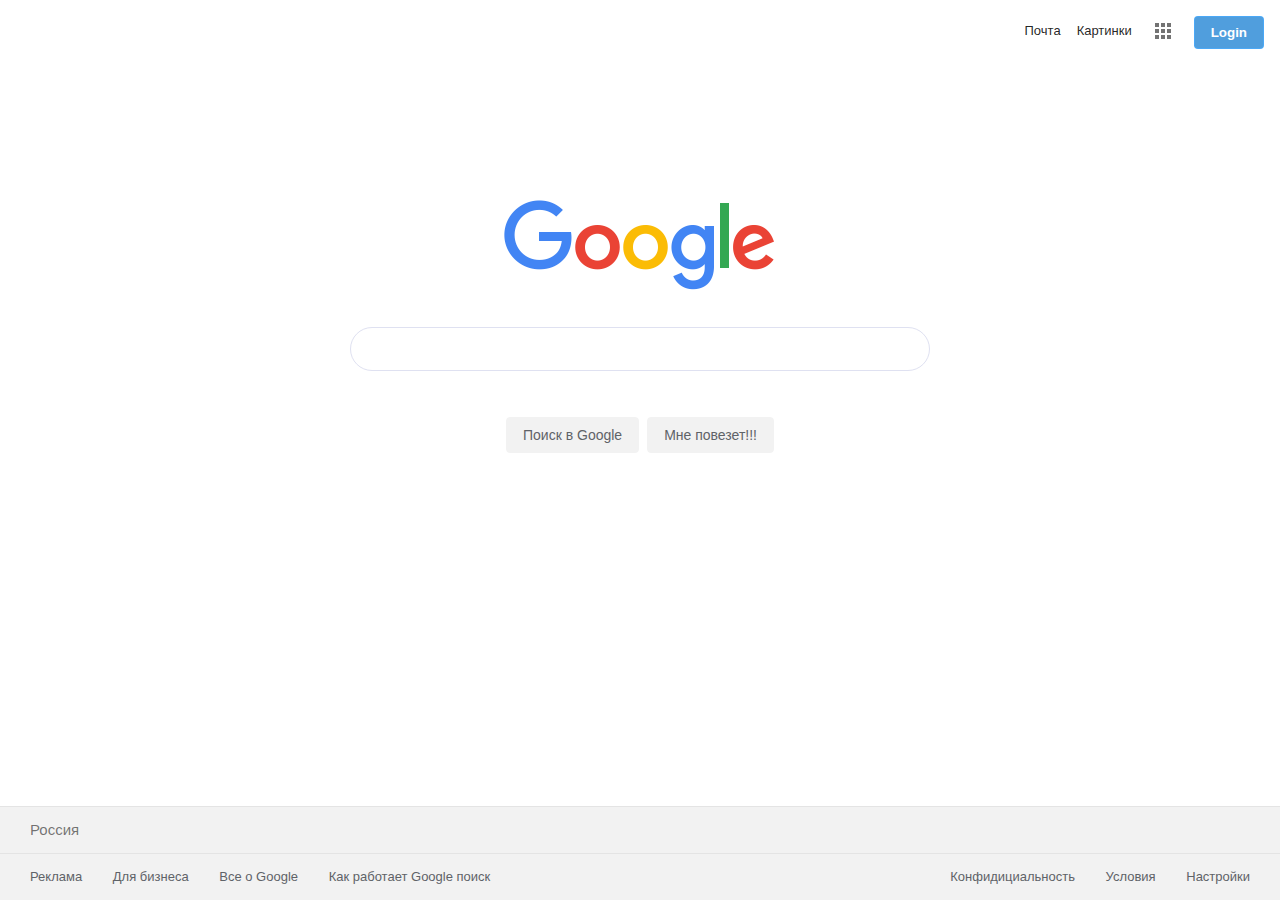
<file: index.html>
<!DOCTYPE html>
<html lang="en">

<head>
    <meta charset="UTF-8">
    <meta name="viewport" content="width=device-width, initial-scale=1.0">
    <meta http-equiv="X-UA-Compatible" content="ie=edge">
    <link rel="stylesheet" href="style.css">
    <title>Google</title>
</head>

<body>
    <main>
        <header class="header">
            <nav class="nav-list">
                <div class="nav-item"><a href="#" class="nav-link">Почта</a></div>
                <div class="nav-item"><a href="#" class="nav-link">Картинки</a></div>
                <div class="nav-item">
                    <div class="tile">
                        <a href="#" class="nav-tile" role="button"></a>
                    </div>
                </div>
                <div class="nav-item"><button class="login">Login</button></div>
            </nav>
        </header>

        <section class="content">
            <img class="logo" src="./images/googlelogo_color_272x92dp.png" alt="logo">
            <form class="form" action="#" method="POST">
                <input type="text" class="search" name="search" id="search">
                <div class="center">
                    <input class="button" type="submit" value="Поиск в Google">
                    <input class="button" type="submit" value="Мне повезет!!!">
                </div>
            </form>
        </section>

        <footer class="footer nailed-bottom">
            <div class="footer-line">
                <p class="country">Россия</p>
            </div>
            <div class="footer-line">
                <div class="left-info">
                    <a href="#" class="link link-left">Реклама</a>
                    <a href="#" class="link link-left">Для бизнеса</a>
                    <a href="#" class="link link-left">Все о Google</a>
                    <a href="#" class="link link-left">Как работает Google поиск</a>
                </div>
                <div class="right-info">
                    <a href="#" class="link link-right">Конфидициальность</a>
                    <a href="#" class="link link-right">Условия</a>
                    <a href="#" class="link link-right">Настройки</a>
                </div>
            </div>
        </footer>
    </main>
</body>

</html>
</file>
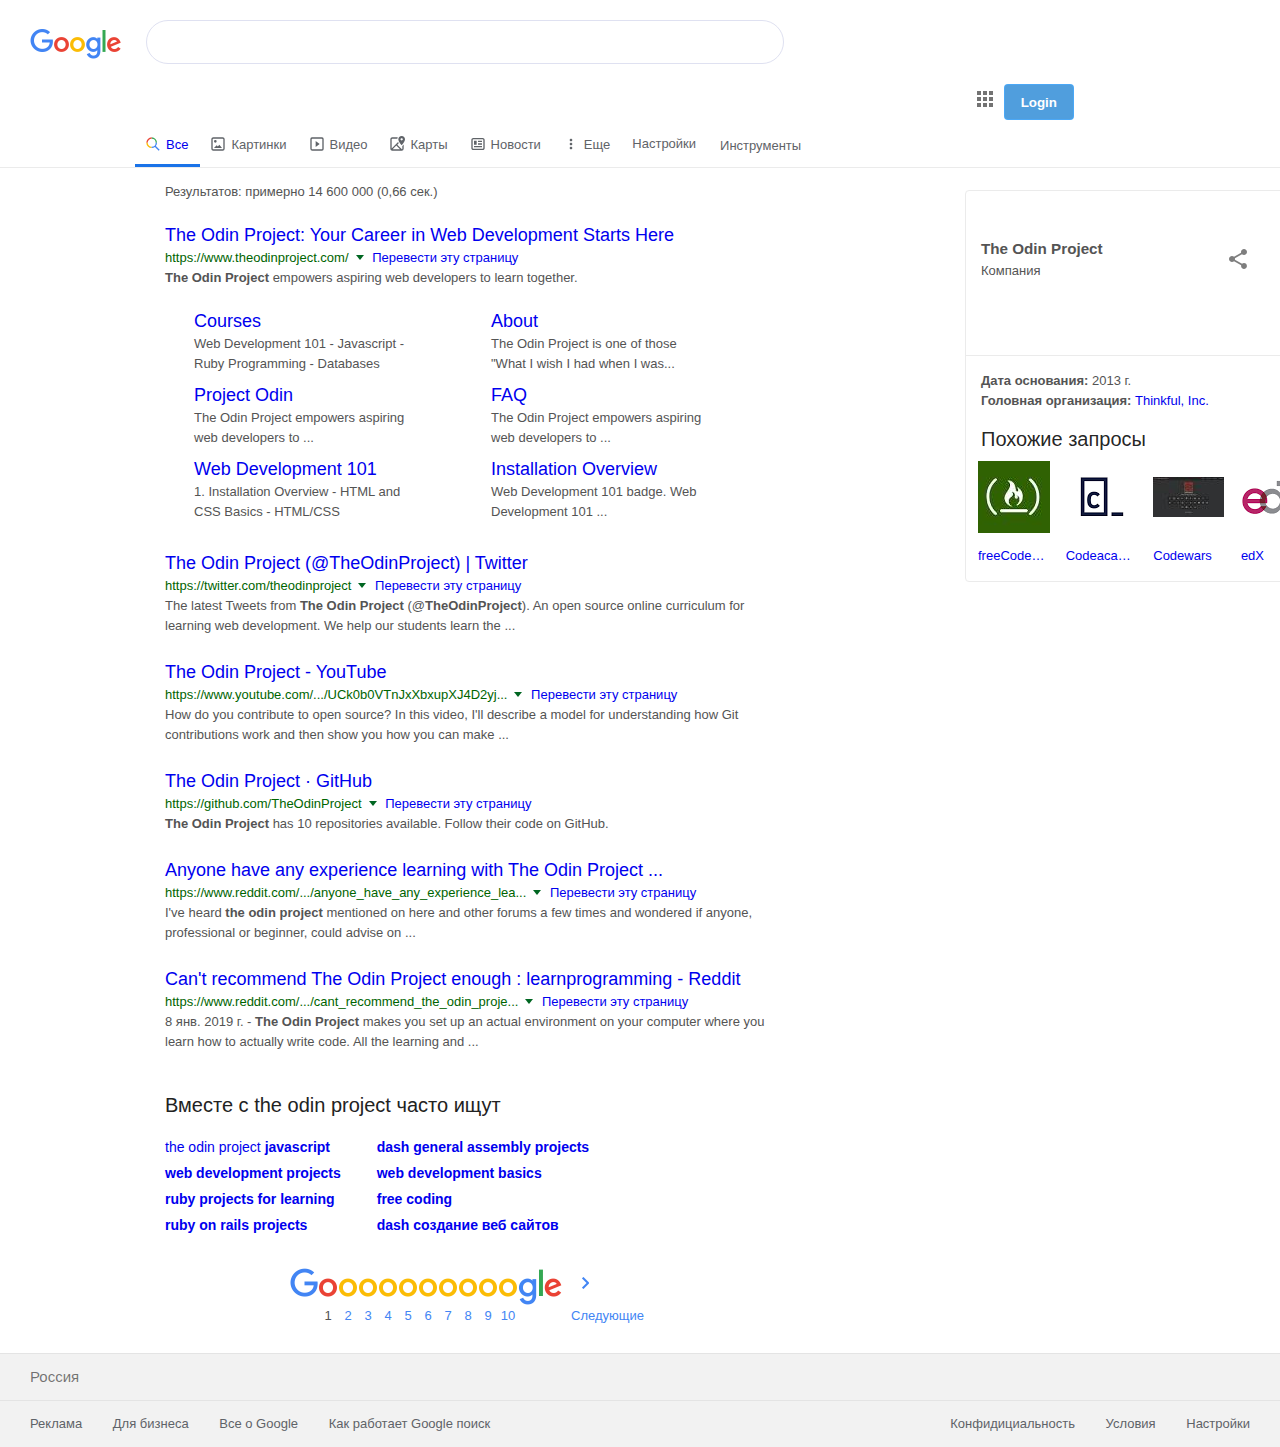
<file: advanced.html>
<!DOCTYPE html>
<html lang="en">
  <head>
    <meta charset="UTF-8" />
    <meta name="viewport" content="width=device-width, initial-scale=1.0" />
    <meta http-equiv="X-UA-Compatible" content="ie=edge" />
    <link rel="stylesheet" href="style.css" />
    <title>the odin project - Google search</title>
  </head>
  <body>
    <main>
      <header class="advanced-header">
        
        <form action="#" method="GET" class="searchform">
          <img
            src="./images/googlelogo_color_92x30dp.png"
            alt="Google"
            class="logo-small"
          />
          <input type="text" name="seach" id="search" class="search-advanced" />
        </form>
        <div class="right">
          <div class="tile">
            <a href="#" class="nav-tile" role="button"></a>
          </div>
          <div class="button-container">
            <button class="login">Login</button>
          </div>          
        </div>
        
        <div class="search-types">
          <div class="search-type search-type--active"><a href="#"><span class="search-type-icon"><img src="./images/all.svg" alt=""></span>Все</a></div>
          <div class="search-type"><a href="#" class="search-type-link"><span class="search-type-icon"><svg viewbox="0 0 24 24"><path d="M14 13l4 5H6l4-4 1.79 1.78L14 13zm-6.01-2.99A2 2 0 0 0 8 6a2 2 0 0 0-.01 4.01zM22 5v14a3 3 0 0 1-3 2.99H5c-1.64 0-3-1.36-3-3V5c0-1.64 1.36-3 3-3h14c1.65 0 3 1.36 3 3zm-2.01 0a1 1 0 0 0-1-1H5a1 1 0 0 0-1 1v14a1 1 0 0 0 1 1h7v-.01h7a1 1 0 0 0 1-1V5z"></path></svg></span>Картинки</a></div>
          <div class="search-type"><a href="#" class="search-type-link"><span class="search-type-icon"><svg viewbox="0 0 24 24"><path d="M10 16.5l6-4.5-6-4.5v9zM5 20h14a1 1 0 0 0 1-1V5a1 1 0 0 0-1-1H5a1 1 0 0 0-1 1v14a1 1 0 0 0 1 1zm14.5 2H5a3 3 0 0 1-3-3V4.4A2.4 2.4 0 0 1 4.4 2h15.2A2.4 2.4 0 0 1 22 4.4v15.1a2.5 2.5 0 0 1-2.5 2.5z"></path></svg></span>Видео</a></div>
          <div class="search-type"><a href="#" class="search-type-link"><span class="search-type-icon"><svg viewbox="0 0 24 24"><path d="M20.08 15.03l-.08.08v3.87c0 .44-.28.8-.67.93L12.41 13l2.2-2.2c-.36-.58-.71-1.18-1.02-1.81L4 18.58V4.99a1 1 0 0 1 1-1h7.57c.09-.72.29-1.39.58-2H5c-1.64 0-3 1.36-3 3v13.99c0 1.64 1.36 3 3 3h14a3 3 0 0 0 3-2.99v-6.21a27.8 27.8 0 0 1-1.92 2.25zM12 19.99H5.41l5.58-5.58 5.57 5.57H12v.01zM19 0c-3 0-5 1.99-5 4.99 0 3.82 5 9 5 9s5-5.18 5-9c0-3-2-4.99-5-4.99zm0 6.74c-.96 0-1.75-.79-1.75-1.75s.79-1.75 1.75-1.75 1.75.79 1.75 1.75-.79 1.75-1.75 1.75z"></path></svg></span>Карты</a></div>
          <div class="search-type"><a href="#" class="search-type-link"><span class="search-type-icon"><svg viewbox="0 0 24 24"><path d="M12 11h6v2h-6v-2zm-6 6h12v-2H6v2zm0-4h4V7H6v6zm16-7.22v12.44c0 1.54-1.34 2.78-3 2.78H5c-1.64 0-3-1.25-3-2.78V5.78C2 4.26 3.36 3 5 3h14c1.64 0 3 1.25 3 2.78zM19.99 12V5.78c0-.42-.46-.78-1-.78H5c-.54 0-1 .36-1 .78v12.44c0 .42.46.78 1 .78h14c.54 0 1-.36 1-.78V12zM12 9h6V7h-6v2z"></path></svg></span>Новости</a></div>
          <div class="search-type"><a href="#" class="search-type-link"><span class="search-type-icon"><svg viewbox="0 0 24 24"><path d="M12 8c1.1 0 2-.9 2-2s-.9-2-2-2-2 .9-2 2 .9 2 2 2zm0 2c-1.1 0-2 .9-2 2s.9 2 2 2 2-.9 2-2-.9-2-2-2zm0 6c-1.1 0-2 .9-2 2s.9 2 2 2 2-.9 2-2-.9-2-2-2z"></path></svg></span>Еще</a></div>
          <div class="search-type"><a href="#" class="search-type-link">Настройки</a></div>
          <div class="search-type"><a href="#" class="search-type-link hover-button">Инструменты</a></div>
        </div>

      </header>

      <section class="result">
        <p class="result-total">Результатов: примерно 14 600 000 (0,66 сек.)</p>

        <div class="result-item">
          <a href="#" class="result-link">
            <h3 class="result-title">
              The Odin Project: Your Career in Web Development Starts Here
            </h3>
            <div>
              <p class="result-url">
                https://www.theodinproject.com/<span class="down-arrow"></span>
              </p>
              <a href="#" class="result-translate">Перевести эту страницу</a>
            </div>
            <p class="result-description">
              <strong>The Odin Project</strong> empowers aspiring web developers
              to learn together.
            </p>
          </a>
        </div>

        <aside class="info">
          <div class="info-container">
            <div class="info-header">
              <div class="info-title">
                <span>
                  <svg viewBox="0 0 24 24" class="share-button">
                    <path
                      d="M18 16.08c-.76 0-1.44.3-1.96.77L8.91 12.7c.05-.23.09-.46.09-.7s-.04-.47-.09-.7l7.05-4.11c.54.5 1.25.81 2.04.81 1.66 0 3-1.34 3-3s-1.34-3-3-3-3 1.34-3 3c0 .24.04.47.09.7L8.04 9.81C7.5 9.31 6.79 9 6 9c-1.66 0-3 1.34-3 3s1.34 3 3 3c.79 0 1.5-.31 2.04-.81l7.12 4.16c-.05.21-.08.43-.08.65 0 1.61 1.31 2.92 2.92 2.92 1.61 0 2.92-1.31 2.92-2.92s-1.31-2.92-2.92-2.92z"
                    ></path>
                  </svg>
                </span>
                <h3>The Odin Project</h3>
                <p>Компания</p>
              </div>
              <div class="info-logo">
                <img src="./images/index.png" alt="The Odin Project" />
              </div>
            </div>
            <div class="info-body">
              <p><strong>Дата основания:</strong> <span>2013 г.</span></p>
              <p>
                <strong>Головная организация:</strong>
                <a href="#">Thinkful, Inc.</a>
              </p>
              <div class="subheader">Похожие запросы</div>
              <div class="similar-links">
                <a href="#" class="similar-links-more">Еще 10+</a>
                <div class="similar-item">
                  <a href="#" class="similar-link">
                    <div class="similar-link-img-wrapper">
                      <img
                        src="./images/freeCodeCamp.jpg"
                        alt="freeCodeCamp"
                        class="similar-link-img"
                      />
                    </div>
                    <p class="similar-link-title">freeCodecamp</p>
                  </a>
                </div>
                <div class="similar-item">
                  <a href="#" class="similar-link">
                    <div class="similar-link-img-wrapper">
                      <img
                        src="./images/Codeacademy.png"
                        alt="Codeacademy"
                        class="similar-link-img"
                      />
                    </div>
                    <p class="similar-link-title">Codeacademy</p>
                  </a>
                </div>
                <div class="similar-item">
                  <a href="#" class="similar-link">
                    <div class="similar-link-img-wrapper">
                      <img
                        src="./images/codewars.jpg"
                        alt="Codewars"
                        class="similar-link-img"
                      />
                    </div>
                    <p class="similar-link-title">Codewars</p>
                  </a>
                </div>
                <div class="similar-item">
                  <a href="#" class="similar-link">
                    <div class="similar-link-img-wrapper">
                      <img
                        src="./images/edx.png"
                        alt="EDx"
                        class="similar-link-img"
                      />
                    </div>
                    <p class="similar-link-title">edX</p>
                  </a>
                </div>
                <div class="similar-item">
                  <a href="#" class="similar-link">
                    <div class="similar-link-img-wrapper">
                      <img
                        src="./images/github.png"
                        alt="GitHub"
                        class="similar-link-img"
                      />
                    </div>
                    <p class="similar-link-title">GitHub</p>
                  </a>
                </div>
              </div>
            </div>
          </div>
        </aside>

        <table class="table">
          <tbody>
            <tr>
              <td>
                <div class="cell-content">
                  <a href="#" class="result-link"
                    ><h3 class="result-title">Courses</h3></a
                  >
                  <p class="cell-description">
                    Web Development 101 - Javascript - Ruby Programming -
                    Databases
                  </p>
                </div>
              </td>
              <td>
                <div class="cell-content">
                  <a href="#" class="result-link"
                    ><h3 class="result-title">About</h3></a
                  >
                  <p class="cell-description">
                    The Odin Project is one of those "What I wish I had when I
                    was...
                  </p>
                </div>
              </td>
            </tr>
            <tr>
              <td>
                <div class="cell-content">
                  <a href="#" class="result-link"
                    ><h3 class="result-title">Project Odin</h3></a
                  >
                  <p class="cell-description">
                    The Odin Project empowers aspiring web developers to ...
                  </p>
                </div>
              </td>
              <td>
                <div class="cell-content">
                  <a href="#" class="result-link"
                    ><h3 class="result-title">FAQ</h3></a
                  >
                  <p class="cell-description">
                    The Odin Project empowers aspiring web developers to ...
                  </p>
                </div>
              </td>
            </tr>
            <tr>
              <td>
                <div class="cell-content">
                  <a href="#" class="result-link"
                    ><h3 class="result-title">Web Development 101</h3></a
                  >
                  <p class="cell-description">
                    1. Installation Overview - HTML and CSS Basics - HTML/CSS
                  </p>
                </div>
              </td>
              <td>
                <div class="cell-content">
                  <a href="#" class="result-link"
                    ><h3 class="result-title">Installation Overview</h3></a
                  >
                  <p class="cell-description">
                    Web Development 101 badge. Web Development 101 ...
                  </p>
                </div>
              </td>
            </tr>
          </tbody>
        </table>

        <div class="result-item">
          <a href="#" class="result-link">
            <h3 class="result-title">
              The Odin Project (@TheOdinProject) | Twitter
            </h3>
            <div>
              <p class="result-url">
                https://twitter.com/theodinproject<span
                  class="down-arrow"
                ></span>
              </p>
              <a href="#" class="result-translate">Перевести эту страницу</a>
            </div>
            <p class="result-description">
              The latest Tweets from
              <strong>The Odin Project</strong>
              (@<strong>TheOdinProject</strong>). An open source online
              curriculum for learning web development. We help our students
              learn the ...
            </p>
          </a>
        </div>

        <div class="result-item">
          <a href="#" class="result-link">
            <h3 class="result-title">
              The Odin Project - YouTube
            </h3>
            <div>
              <p class="result-url">
                https://www.youtube.com/.../UCk0b0VTnJxXbxupXJ4D2yj...
                <span class="down-arrow"></span>
              </p>
              <a href="#" class="result-translate">Перевести эту страницу</a>
            </div>
            <p class="result-description">
              How do you contribute to open source? In this video, I'll describe
              a model for understanding how Git contributions work and then show
              you how you can make ...
            </p>
          </a>
        </div>

        <div class="result-item">
          <a href="#" class="result-link">
            <h3 class="result-title">
              The Odin Project · GitHub
            </h3>
            <div>
              <p class="result-url">
                https://github.com/TheOdinProject
                <span class="down-arrow"></span>
              </p>
              <a href="#" class="result-translate">Перевести эту страницу</a>
            </div>
            <p class="result-description">
              <strong>The Odin Project</strong> has 10 repositories available.
              Follow their code on GitHub.
            </p>
          </a>
        </div>

        <div class="result-item">
          <a href="#" class="result-link">
            <h3 class="result-title">
              Anyone have any experience learning with The Odin Project ...
            </h3>
            <div>
              <p class="result-url">
                https://www.reddit.com/.../anyone_have_any_experience_lea...
                <span class="down-arrow"></span>
              </p>
              <a href="#" class="result-translate">Перевести эту страницу</a>
            </div>
            <p class="result-description">
              I've heard <strong>the odin project</strong> mentioned on here and
              other forums a few times and wondered if anyone, professional or
              beginner, could advise on ...
            </p>
          </a>
        </div>

        <div class="result-item">
          <a href="#" class="result-link">
            <h3 class="result-title">
              Can't recommend The Odin Project enough : learnprogramming -
              Reddit
            </h3>
            <div>
              <p class="result-url">
                https://www.reddit.com/.../cant_recommend_the_odin_proje...
                <span class="down-arrow"></span>
              </p>
              <a href="#" class="result-translate">Перевести эту страницу</a>
            </div>
            <p class="result-description">
              8 янв. 2019 г. - <strong>The Odin Project</strong> makes you set
              up an actual environment on your computer where you learn how to
              actually write code. All the learning and ...
            </p>
          </a>
        </div>
        <div class="extra-resources">
          <h3 class="extra-header">Вместе с the odin project часто ищут</h3>
          <div class="extra-resources__links">
            <div class="extra-resources__col">
              <a href="#" class="extra-resources__link"
                >the odin project <b>javascript</b></a
              >
              <a href="#" class="extra-resources__link"
                ><b>web development projects</b></a
              >
              <a href="#" class="extra-resources__link"
                ><b>ruby projects for learning</b></a
              >
              <a href="#" class="extra-resources__link"
                ><b>ruby on rails projects</b></a
              >
            </div>
            <div class="extra-resources__col">
              <a href="#" class="extra-resources__link"
                ><b>dash general assembly projects</b></a
              >
              <a href="#" class="extra-resources__link"
                ><b>web development basics</b></a
              >
              <a href="#" class="extra-resources__link"><b>free coding</b></a>
              <a href="#" class="extra-resources__link"
                ><b>dash создание веб сайтов</b></a
              >
            </div>
          </div>
        </div>

        <div class="foot">
          <table>
            <tbody>
              <tr>
                <td><span class="G"></span></td>
                <td><span class="o-red"></span>1</td>
                <td><a href="#"><span class="o-yellow"></span>2</a></td>
                <td><a href="#"><span class="o-yellow"></span>3</a></td>
                <td><a href="#"><span class="o-yellow"></span>4</a></td>
                <td><a href="#"><span class="o-yellow"></span>5</a></td>
                <td><a href="#"><span class="o-yellow"></span>6</a></td>
                <td><a href="#"><span class="o-yellow"></span>7</a></td>
                <td><a href="#"><span class="o-yellow"></span>8</a></td>
                <td><a href="#"><span class="o-yellow"></span>9</a></td>
                <td><a href="#"><span class="o-yellow"></span>10</a></td>
                <td>
                  <a href="#">
                  <span class="gle"></span>
                  <span class="gle-text">Следующие</span>
                  </a>
                </td>
              </tr>
            </tbody>
          </table>
        </div>
      </section>

      <footer class="footer">
        <div class="footer-line">
          <p class="country">Россия</p>
        </div>
        <div class="footer-line">
          <div class="left-info">
            <a href="#" class="link link-left">Реклама</a>
            <a href="#" class="link link-left">Для бизнеса</a>
            <a href="#" class="link link-left">Все о Google</a>
            <a href="#" class="link link-left">Как работает Google поиск</a>
          </div>
          <div class="right-info">
            <a href="#" class="link link-right">Конфидициальность</a>
            <a href="#" class="link link-right">Условия</a>
            <a href="#" class="link link-right">Настройки</a>
          </div>
        </div>
      </footer>
    </main>
  </body>
</html>
</file>
<file: style.css>
* {
  box-sizing: border-box;
  margin: 0;
  padding: 0;
}

body {
  font-family: Arial, Helvetica, sans-serif;
  font-size: 13px;
}

a {
  text-decoration: none;
}

.nav-list {
  display: flex;
  list-style-type: none;
  justify-content: flex-end;
  padding: 16px;
}

.nav-item {
  margin-left: 16px;
}

.tile {  
  display: inline-block;
  background-image: url("./images/i1_1967ca6a.png");
  background-size: 528px 68px;
  background-position: -132px -38px;
  cursor: pointer;
  width: 30px;
  height: 30px;
  opacity: 0.55;
}

.tile:hover {
  opacity: 1;
}

.login {  
  height: 100%;
  background-color: rgba(67, 151, 219, 0.932);
  border: 1px solid rgba(75, 169, 247, 0.932);
  border-radius: 4px;
  padding: 0 16px;
  color: white;
  cursor: pointer;
  font-weight: bold;
}

.nav-link {
  color: rgba(0, 0, 0, 0.87);
  font-size: 13px;
  line-height: 30px;
  text-decoration: none;
}

.nav-link:hover {
  text-decoration: underline;
}

.content {
  margin-top: 135px;
}

.logo {
  display: block;
  margin: 0 auto;
  width: 272px;
}

.search {
  display: block;
  margin: 35px auto;
  width: 580px;
  height: 44px;
  border-radius: 24px;
  border: 1px solid #dfe1f1;
  padding-left: 20px;
  font-size: 14px;
}

.center {
  display: flex;
  justify-content: center;
}

.button-container {
  display: inline-block;
  vertical-align: top;
  height: 36px;
}

.button {    
  height: 36px;
  margin: 11px 4px;
  padding: 0 16px;
  background-color: #f2f2f2;
  border: 1px solid #f2f2f2;
  border-radius: 4px;
  cursor: pointer;
  font-size: 14px;
  color: #5f6368;
}

.button:hover {
  border-color: #c6c6c6;
  color: rgba(0, 0, 0, 0.8);
  box-shadow: 0 1px 1px #e4e4e4;
}

.nailed-bottom {
  position: absolute;
  bottom: 0;
  left: 0;
}

.footer {  
  display: flex;  
  flex-direction: column;
  width: 100%;
}

.footer-line {
  display: flex;
  justify-content: space-between;
  background-color: #f2f2f2;
  border-bottom: 0;
  border-top: 1px;
  border-left: 0;
  border-right: 0;
  border-color: #e4e4e4;
  border-style: solid;
  padding: 8px 30px;
  line-height: 30px;
}

.country {
  font-size: 15px;
  color: rgba(0, 0, 0, 0.54);
}

.link {
  text-decoration: none;
  color: #5f6368;
}

.link-left {
  margin-right: 27px;
}

.link-right {
  margin-left: 27px;
}

.link:hover {
  text-decoration: underline;
}

.advanced-header {
  padding: 0 20px;  
}

.advanced-header .right {  
  display: inline-block;
  vertical-align: middle;  
  margin-left: 950px;  
}

.searchform {  
  display: inline-block;
  padding: 20px 0;  
}

.search-types {  
  display: flex;  
  max-width: 780px;
  margin-left: 115px;  
}

.search-type {
  padding: 16px 12px 12px 10px;
  color: #5f6368;  
}

.search-type--active {
  border-bottom: 3px solid #1a73e8;
  color: #1a73e8;
}

.search-type-icon {
  width: 16px;
  height: 16px;
  display: inline-block;
  margin-right: 5px;
  vertical-align: text-bottom;
}

.search-type-link {
  color: #5f6368;
  font-size: 13px;
}

.search-type-link:hover {
  color: #1a73e8;
}

.search-type-icon img {
  width: 100%;
  height: 100%;
  display: block;  
}

.search-type-icon svg {
  fill: currentColor;
}

.hover-button {
  padding: 5px 12px;
  margin-left: -10px;
  line-height: 19px;
}

.hover-button:hover {
  border: 1px solid #c6c6c6;
  border-radius: 2px;
  background-color: #f8f8f8;
  box-shadow: 0 1px 1px rgba(0,0,0,0.1);
  padding: 6px 11px;
  color: #5f6368;
}

.logo-small {
  width: 92px;
  height: 30px;
  vertical-align: middle;
  margin: 0 10px;
}

.search-advanced {
  width: 638px;
  height: 44px;
  border-radius: 24px;
  border: 1px solid #dfe1f1;
  padding-left: 20px;
  margin-left: 10px;
  font-size: 14px;
}

.result {  
  border-top: 1px solid #ebebeb;
  padding: 0 165px;
  color: #545454;
}

.result-total {
  margin-top: 16px;
}

.result-item {    
  width: 600px;
  line-height: 1.54;
  margin-top: 25px;
}

.result-link {    
  text-decoration: none;
}

.result-title {
  font-size: 18px;
  font-weight: 400;
  line-height: 1.33;
  display: inline-block;
}

.result-title:hover {
  text-decoration: underline;
}

.result-url {
  display: inline-block;
  color: darkgreen;
  margin-right: 20px;
  position: relative;
}

.result-translate {
  display: inline-block;
  text-decoration: none;
}

.result-translate:hover {
  text-decoration: underline;
}

.down-arrow {  
  border-style: solid;
  border-width: 5px 4px 0 4px;
  width: 0;
  height: 0;    
  border-color: #006621 transparent;    
  top: 7px;
  right: -15px;
  position: absolute;
}

.table {    
    margin-left: 22px;
    margin-top: 15px;
    line-height: 1.2;    
}

.cell-content {
    width: 295px;
    padding: 3px 0 3px 5px;
    margin-top: 2px;
    max-width: 48em;
}

.cell-description {
    line-height: 1.54;
    width: 220px;
}

.info {      
  position: absolute;
  top: 190px;
  width: 450px;
  margin-left: 800px;
  line-height: 1.54;
}

.info-container {  
  width: 100%;
  border: 1px solid #ebebeb;
  border-radius: 4px;
}

.info-header {
  border-bottom: 1px solid #ebebeb;
  padding: 35px 0;
  min-height: 165px;
}

.info-title {
  display: inline-block;
  width: 70%;
  vertical-align: middle;  
  padding: 0 15px;
}

.info-logo {  
  display: inline-block;
  width: 28%;  
}

.info-logo > img {
  width: 100%;
  vertical-align: middle;
}

.share-button {
  float: right;
  width: 24px;
  height: 24px;
  opacity: 0.5;
  margin: 10px 15px 0 0;
}

.info-body {  
  padding: 15px 0;
  position: relative;
}

.info-body > p {
  margin-left: 15px;
}

.subheader {
  font-size: 20px;
  line-height: 1.33;
  color: rgba(0, 0, 0, 0.87);
  margin-top: 15px;  
  margin-left: 15px;
}

.similar-links {    
  position: relative;
}

.similar-links-more {
  position: absolute;
  right: 0;
  top: -17px;
  margin-right: 15px;
  color: rgba(119, 119, 119);
  text-decoration: none;
}

.similar-links-more:hover {
  text-decoration: underline;
}

.similar-link {
  display: block;
  min-height: 100%;
  text-decoration: none;
  padding-top: 8px;
  white-space: nowrap;          
}

.similar-link-img-wrapper {
  display: flex;
  align-items: center;
  width: 72px;
  height: 72px;
}

.similar-link-img {
  display: block;        
}

.similar-link-title {
  text-overflow: ellipsis;
  width: 72px;
  overflow-x: hidden;
  padding-top: 13px;
}

.similar-item {
  display: inline-block;
  padding-left: 12px;  
  vertical-align: top;
}

.extra-header {
  font-size: 20px;
  font-weight: 400;
  color: #222;
  margin-top: 40px;
  height: 26px;
  line-height: 26px;
}

.extra-resources__links {
  font-size: 14px;
  margin-top: 16px;
}

.extra-resources__col {
  display: inline-block;
  line-height: 20px;
}

.extra-resources__link {
  display: block;
  padding: 3px 32px 3px 0;
  text-decoration: none;
}

.extra-resources__link:hover {
  text-decoration: underline;
}

.foot a {
  color: #4285f4;
  text-decoration: none;
}

.foot a:hover {
  text-decoration: underline;
}

.foot table {
  border-collapse: collapse;
  margin: 30px 125px;
}

.foot td {
  text-align: center;
  vertical-align: top;
}

.foot .G {
  background-image: url("./images/nav_logo299.png");
  background-position: -24px 0;
  width: 28px;
  display: block;
  height: 40px;
}

.foot .o-red {
  background-image: url("./images/nav_logo299.png");
  background-position: -53px 0;
  width: 20px;
  display: block;
  height: 40px;
}

.foot .o-yellow {
  background-image: url("./images/nav_logo299.png");
  background-position: -74px 0;
  width: 20px;
  display: block;
  height: 40px;
}

.foot .gle {
  text-align: left;
  background-image: url("./images/nav_logo299.png");
  background-position: -96px 0;
  width: 71px;
  display: block;
  height: 40px;
}

.foot .gle-text {
  display: block;
  margin-left: 53px;
}
</file>
